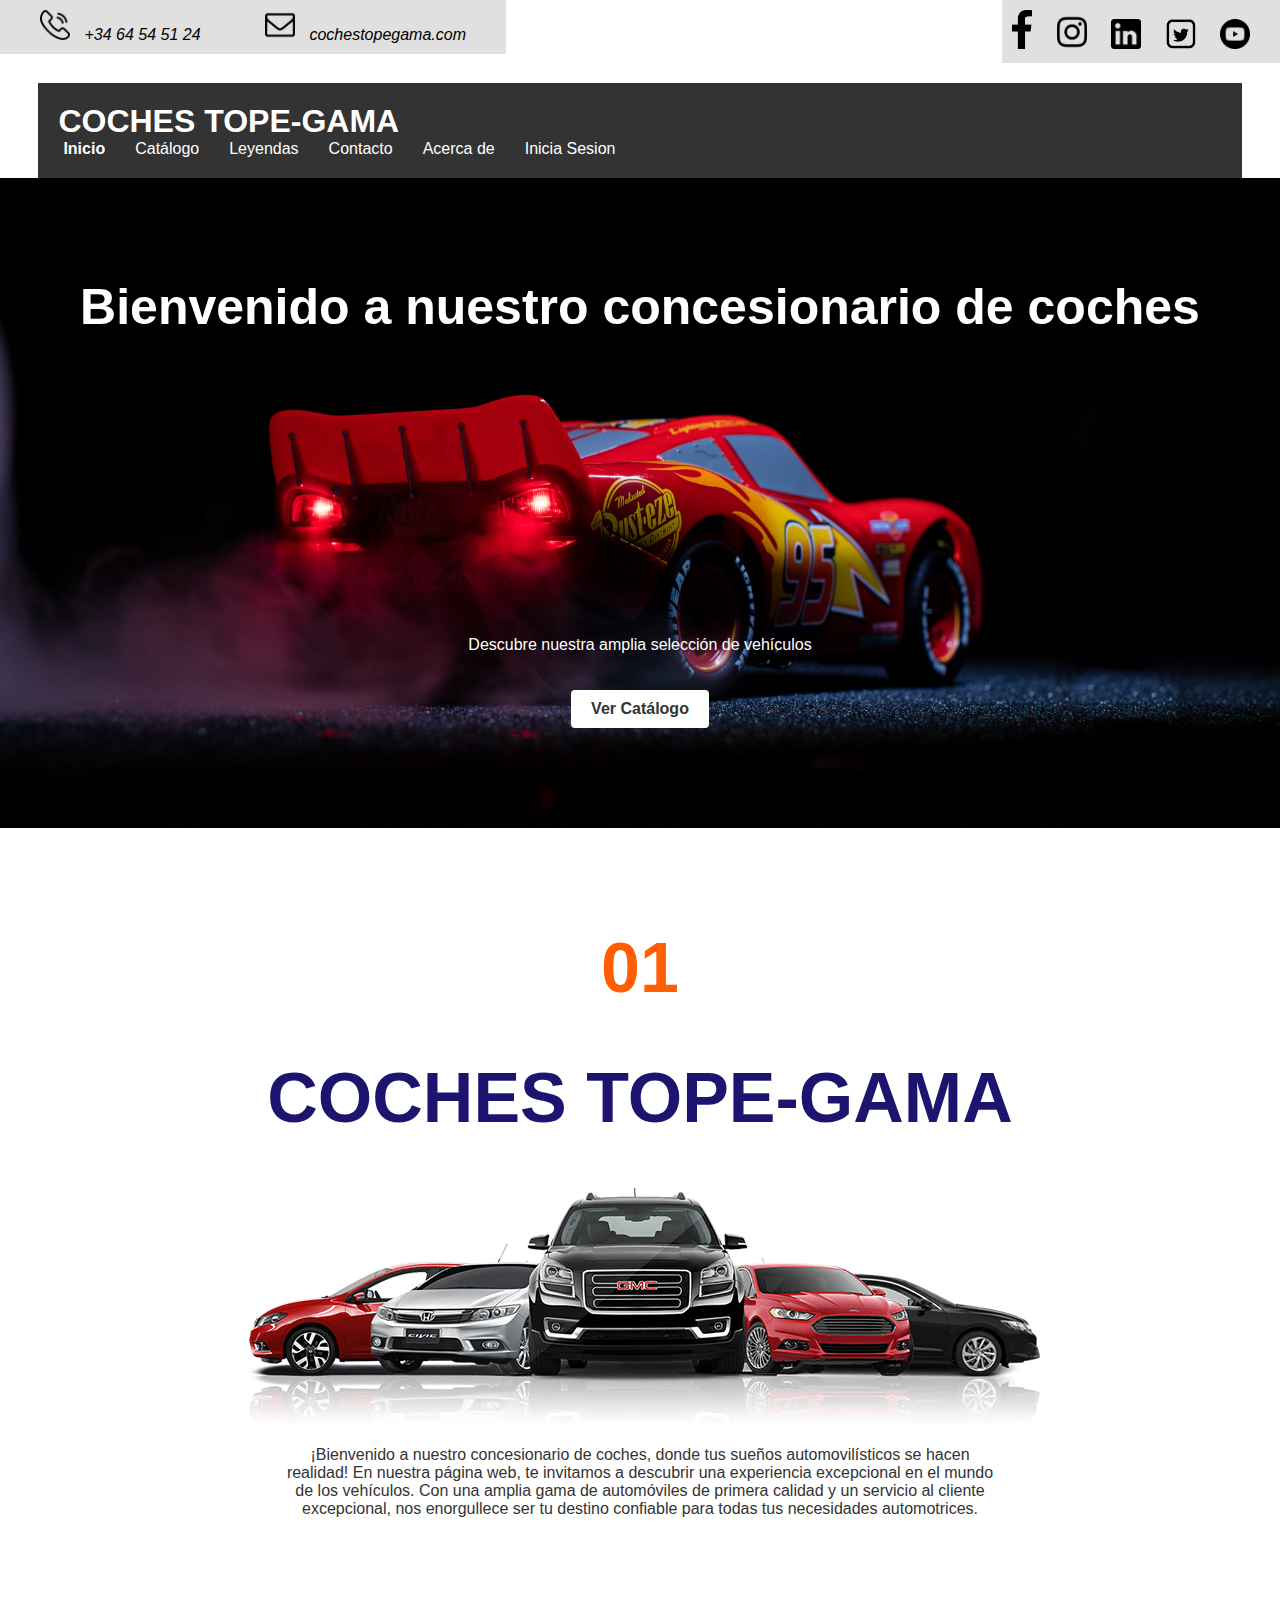
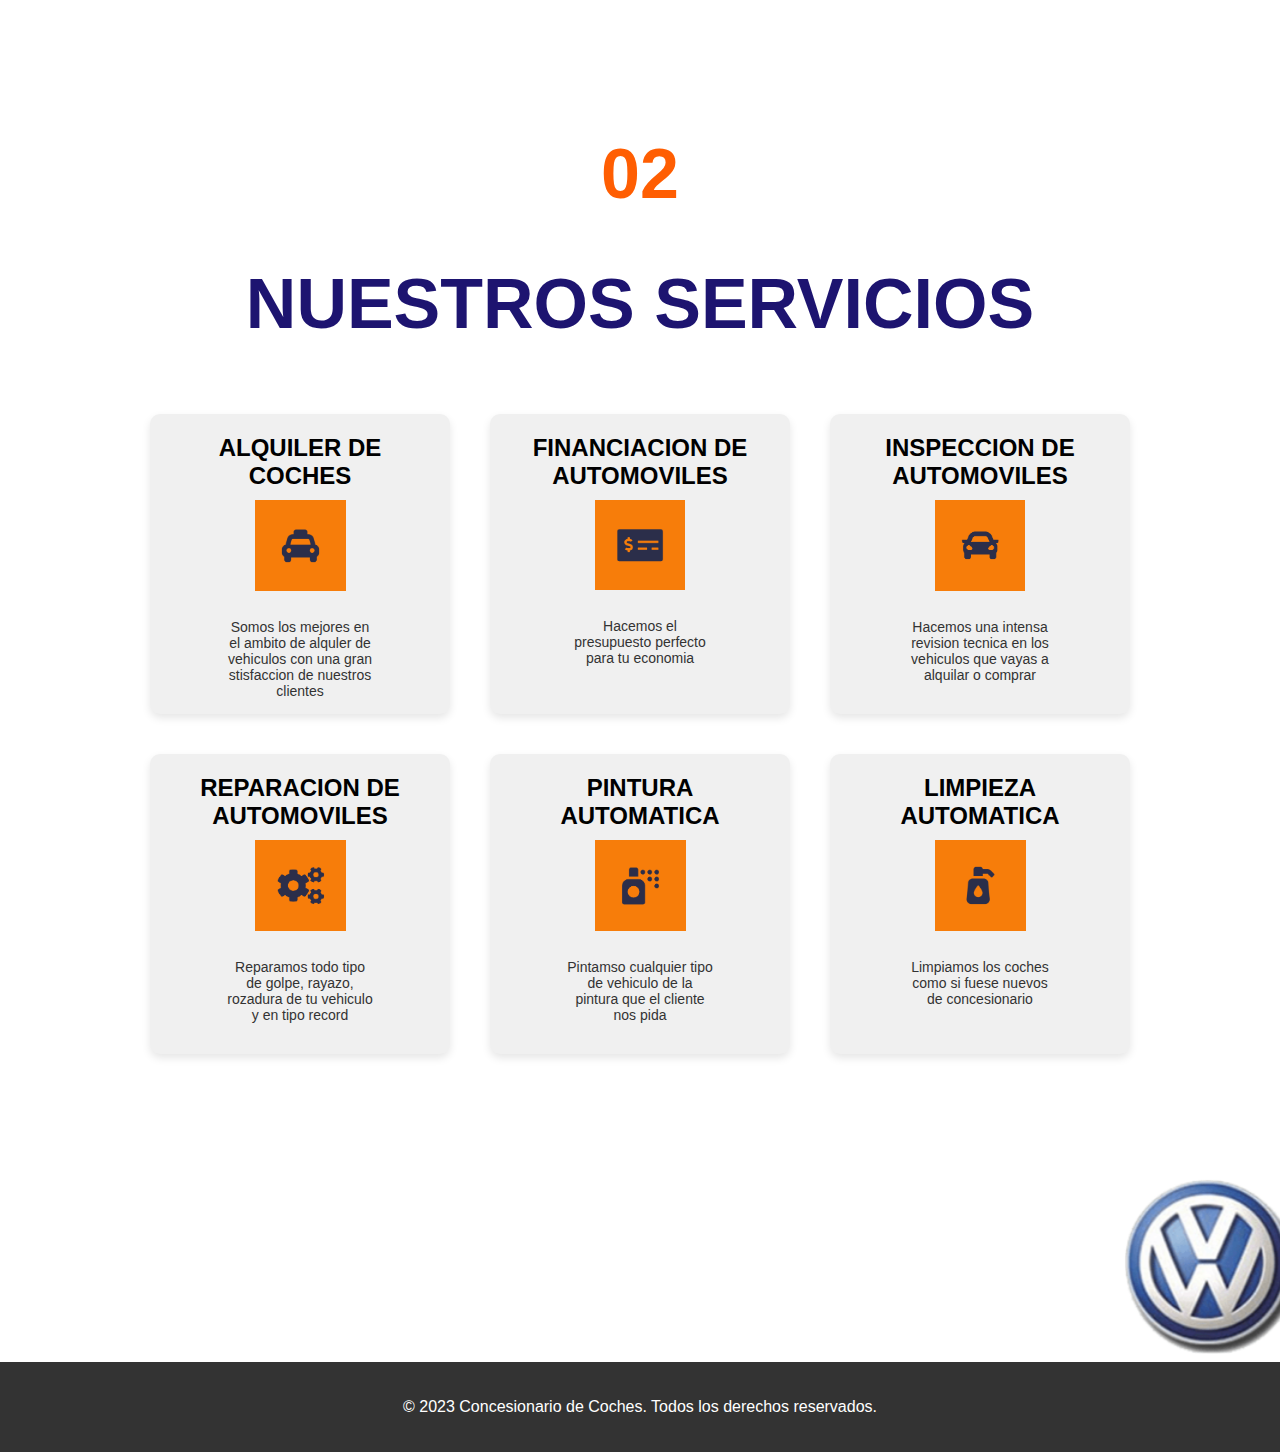
<file: index.html>
<!DOCTYPE html>
<html lang="es">

<head>
  <meta charset="UTF-8">
  <meta name="viewport" content="width=device-width, initial-scale=1.0">
  <title>Coches TOPE-GAMA</title>
  <link rel="icon" type="image/x-icon" href="fotos/icono.jpg">
  <link rel="stylesheet" href="estilos.css">
  <script src="script.js" defer></script>
</head>

<body>
    <div class="logos">
        <div class="logosContacto">
            <img src="fotos/fotosCabecera/telefono.png" width="30">
                <i>+34 64 54 51 24</i>
            <img src="fotos/fotosCabecera/email.png" width="30">
                <i>cochestopegama.com</i>
        </div>
        <div class="logosRedes">
            <a href="https://es-es.facebook.com/"><img src="fotos/fotosCabecera/facebook.png" width="20"></a> <!--https://es-es.facebook.com/-->
            <a href="https://www.instagram.com/"><img src="fotos/fotosCabecera/instagram.png" width="30"></a> <!--https://www.instagram.com/-->
            <a href="https://es.linkedin.com/"><img src="fotos/fotosCabecera/linkedin.png" width="30"></a>    <!--https://es.linkedin.com/-->
            <a href="https://twitter.com/"><img src="fotos/fotosCabecera/twitter.png" width="30"></a> <!--https://twitter.com/-->
            <a href="https://www.youtube.com/"><img src="fotos/fotosCabecera/youtube.png" width="30"></a> <!--https://www.youtube.com/-->
        </div>
    </div>

  <header>
    <h1>COCHES TOPE-GAMA</h1>
    <nav>
      <ul>
        <li><a href="index.html" class="negrita">Inicio</a></li>
        <li><a href="catalogo.html">Catálogo</a></li>
        <li><a href="leyendas.html">Leyendas</a></li>
        <li><a href="contacto.html">Contacto</a></li>
        <li><a href="acercaDe.html">Acerca de</a></li>
        <li><a href="iniciaSesion.html">Inicia Sesion</a></li>
      </ul>
    </nav>
  </header>

  <main>
    <section id="fotoPrincipal">
      <h2>Bienvenido a nuestro concesionario de coches</h2>
      <p>Descubre nuestra amplia selección de vehículos</p>
      <a href="catalogo.html" class="botonCatalogo">Ver Catálogo</a>
    </section>

    <section id="bienvenida">
      <h1 style="font-family: 'Gill Sans', 'Gill Sans MT', Calibri, 'Trebuchet MS', sans-serif; color: rgb(255, 94, 2);">01</h1>
      <h1>COCHES TOPE-GAMA</h1>
      <img src="fotos/fotosPrincipal/bienvenida.png" alt="bienvenida">
      <p>¡Bienvenido a nuestro concesionario de coches, donde tus sueños automovilísticos se hacen 
        realidad! En nuestra página web, te invitamos a descubrir una experiencia excepcional en el 
        mundo de los vehículos. Con una amplia gama de automóviles de primera calidad y un servicio 
        al cliente excepcional, nos enorgullece ser tu destino confiable para todas tus necesidades 
        automotrices.</p>
    </section>
    
    <section id="bienvenida">
      <h1 style="font-family: 'Gill Sans', 'Gill Sans MT', Calibri, 'Trebuchet MS', sans-serif; color: rgb(255, 94, 2);">02</h1>
      <h1>NUESTROS SERVICIOS</h1>
    <section id="cubos">
      <div class="cubo">
        <div class="contenido-cubo">
          <h3>ALQUILER DE COCHES</h3>
          <img src="fotos/fotosPrincipal/cubos/cubo1.png" alt="cubo1">
          <p>Somos los mejores en el ambito de alquler de vehiculos con una gran stisfaccion de nuestros clientes</p>
        </div>
      </div>
      <div class="cubo">
        <div class="contenido-cubo">
          <h3>FINANCIACION DE AUTOMOVILES</h3>
          <img src="fotos/fotosPrincipal/cubos/cubo2.png" alt="cubo2">
          <p>Hacemos el presupuesto perfecto para tu economia</p>
        </div>
      </div>
      <div class="cubo">
        <div class="contenido-cubo">
          <h3>INSPECCION DE AUTOMOVILES</h3>
          <img src="fotos/fotosPrincipal/cubos/cubo3.png" alt="cubo3">
          <p>Hacemos una intensa revision tecnica en los vehiculos que vayas a alquilar o comprar</p>
        </div>
      </div>
      </section>
      <section id="cubos">
      <div class="cubo">
        <div class="contenido-cubo">
          <h3>REPARACION DE AUTOMOVILES</h3>
          <img src="fotos/fotosPrincipal/cubos/cubo4.png" alt="cubo4">
          <p>Reparamos todo tipo de golpe, rayazo, rozadura de tu vehiculo y en tipo record</p>
        </div>
      </div>
      <div class="cubo">
        <div class="contenido-cubo">
          <h3>PINTURA AUTOMATICA</h3>
          <img src="fotos/fotosPrincipal/cubos/cubo5.png" alt="cubo5">
          <p>Pintamso cualquier tipo de vehiculo de la pintura que el cliente nos pida</p>
        </div>
      </div>
      <div class="cubo">
        <div class="contenido-cubo">
          <h3>LIMPIEZA AUTOMATICA</h3>
          <img src="fotos/fotosPrincipal/cubos/cubo6.png" alt="cubo6">
          <p>Limpiamos los coches como si fuese nuevos de concesionario</p>
        </div>
      </div>
    </section>
    </section>
    

    <div class="marquesina">
            <marquee  behavior="scroll" direction="left" scrollamount="10">
              <img src="fotos/fotosMarquesina/1.png" alt="img1">
              <img src="fotos/fotosMarquesina/2.png" alt="img2">
              <img src="fotos/fotosMarquesina/3.png" alt="img3">
              <img src="fotos/fotosMarquesina/4.png" alt="img4">
              <img src="fotos/fotosMarquesina/5.png" alt="img5">
              <img src="fotos/fotosMarquesina/6.png" alt="img6">
              <img src="fotos/fotosMarquesina/7.png" alt="img7">
              <img src="fotos/fotosMarquesina/8.png" alt="img8">
              <img src="fotos/fotosMarquesina/9.png" alt="img9">
              <img src="fotos/fotosMarquesina/10.png" alt="img10">
              <img src="fotos/fotosMarquesina/11.png" alt="img11">
              <img src="fotos/fotosMarquesina/12.png" alt="img12">
              <img src="fotos/fotosMarquesina/13.png" alt="img13">
              <img src="fotos/fotosMarquesina/14.png" alt="img14">
              <img src="fotos/fotosMarquesina/15.png" alt="img15">
              <img src="fotos/fotosMarquesina/16.png" alt="img16">
              <img src="fotos/fotosMarquesina/17.png" alt="img17">
              <img src="fotos/fotosMarquesina/18.png" alt="img18">
              <img src="fotos/fotosMarquesina/19.png" alt="img19">
              <img src="fotos/fotosMarquesina/20.png" alt="img20">
              <img src="fotos/fotosMarquesina/21.png" alt="img21">
            </marquee>
    </div>
  </main>

  <footer>
    <p>&copy; 2023 Concesionario de Coches. Todos los derechos reservados.</p>
  </footer>
</body>

</html>
</file>
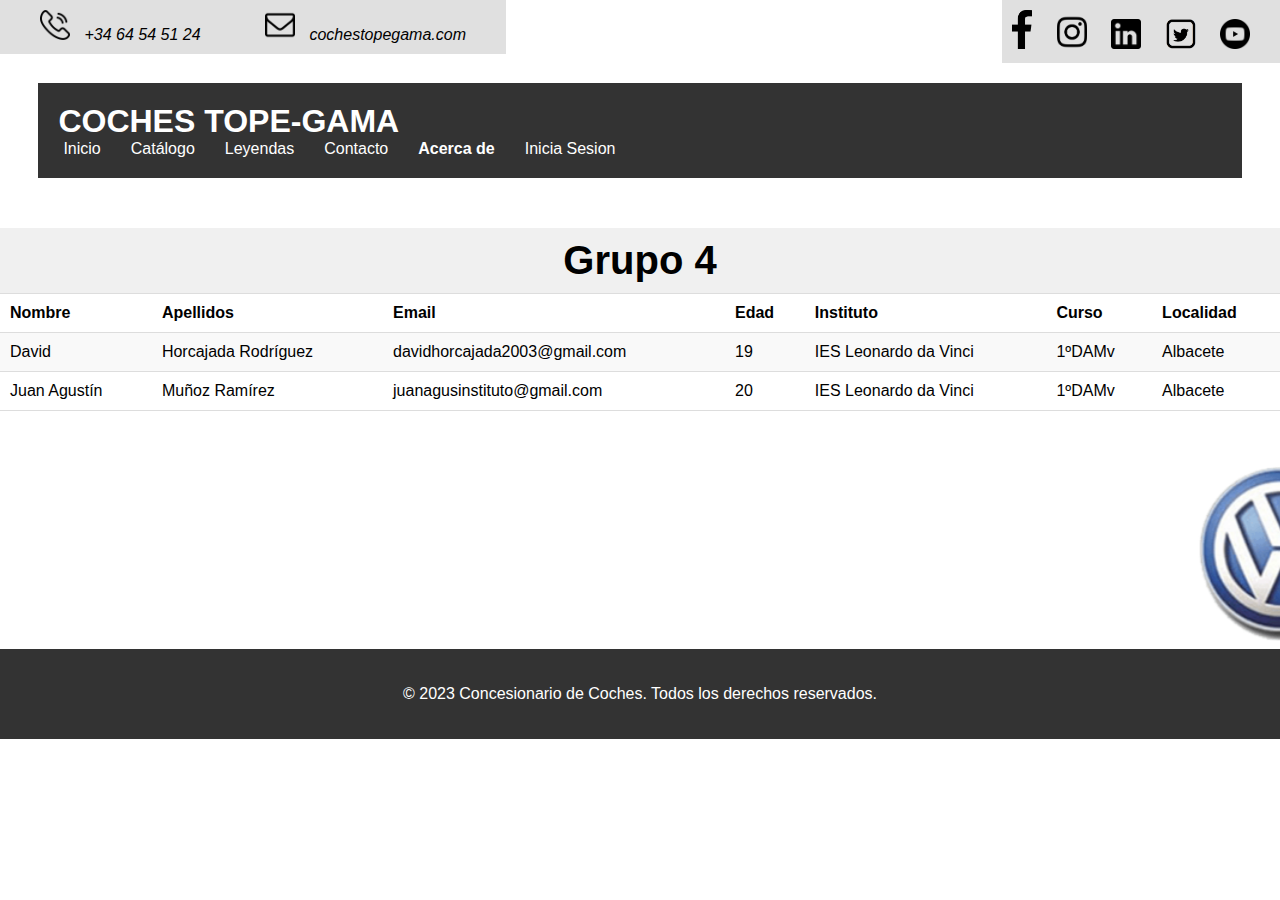
<file: acercaDe.html>
<!DOCTYPE html>
<html lang="es">

<head>
  <meta charset="UTF-8">
  <meta name="viewport" content="width=device-width, initial-scale=1.0">
  <title>Acerca de TOPE-GAMA</title>
  <link rel="icon" type="image/x-icon" href="fotos/icono.jpg">
  <link rel="stylesheet" href="estilos.css">
  <script src="script.js" defer></script>
</head>

<body>
    <div class="logos">
        <div class="logosContacto">
            <img src="fotos/fotosCabecera/telefono.png" width="30">
                <i>+34 64 54 51 24</i>
            <img src="fotos/fotosCabecera/email.png" width="30">
                <i>cochestopegama.com</i>
        </div>
        <div class="logosRedes">
            <a href="https://es-es.facebook.com/"><img src="fotos/fotosCabecera/facebook.png" width="20"></a> <!--https://es-es.facebook.com/-->
            <a href="https://www.instagram.com/"><img src="fotos/fotosCabecera/instagram.png" width="30"></a> <!--https://www.instagram.com/-->
            <a href="https://es.linkedin.com/"><img src="fotos/fotosCabecera/linkedin.png" width="30"></a>    <!--https://es.linkedin.com/-->
            <a href="https://twitter.com/"><img src="fotos/fotosCabecera/twitter.png" width="30"></a> <!--https://twitter.com/-->
            <a href="https://www.youtube.com/"><img src="fotos/fotosCabecera/youtube.png" width="30"></a> <!--https://www.youtube.com/-->
        </div>
    </div>

  <header>
    <h1>COCHES TOPE-GAMA</h1>
    <nav>
      <ul>
        <li><a href="index.html">Inicio</a></li>
        <li><a href="catalogo.html">Catálogo</a></li>
        <li><a href="leyendas.html">Leyendas</a></li>
        <li><a href="contacto.html">Contacto</a></li>
        <li><a href="acercaDe.html"  class="negrita">Acerca de</a></li>
        <li><a href="iniciaSesion.html">Inicia Sesion</a></li>
      </ul>
    </nav>
  </header>

<main>
<table>
  <thead>
    <tr>
      <th colspan="7">Grupo 4</th>
    </tr>
  </thead>
  <tbody>
    <tr class="negrita">
      <td>Nombre</td>
      <td>Apellidos</td>
      <td>Email</td>
      <td>Edad</td>
      <td>Instituto</td>
      <td>Curso</td>
      <td>Localidad</td>
    </tr>
    <tr>
      <td>David</td>
      <td>Horcajada Rodríguez</td>
      <td>davidhorcajada2003@gmail.com</td>
      <td>19</td>
      <td>IES Leonardo da Vinci</td>
      <td>1ºDAMv</td>
      <td>Albacete</td>
    </tr>
    <tr>
      <td>Juan Agustín</td>
      <td>Muñoz Ramírez</td>
      <td>juanagusinstituto@gmail.com</td>
      <td>20</td>
      <td>IES Leonardo da Vinci</td>
      <td>1ºDAMv</td>
      <td>Albacete</td>
    </tr>
  </tbody>
</table>




  <div class="marquesina">
    <marquee  behavior="scroll" direction="left" scrollamount="10">
      <img src="fotos/fotosMarquesina/1.png" alt="img1">
      <img src="fotos/fotosMarquesina/2.png" alt="img2">
      <img src="fotos/fotosMarquesina/3.png" alt="img3">
      <img src="fotos/fotosMarquesina/4.png" alt="img4">
      <img src="fotos/fotosMarquesina/5.png" alt="img5">
      <img src="fotos/fotosMarquesina/6.png" alt="img6">
      <img src="fotos/fotosMarquesina/7.png" alt="img7">
      <img src="fotos/fotosMarquesina/8.png" alt="img8">
      <img src="fotos/fotosMarquesina/9.png" alt="img9">
      <img src="fotos/fotosMarquesina/10.png" alt="img10">
      <img src="fotos/fotosMarquesina/11.png" alt="img11">
      <img src="fotos/fotosMarquesina/12.png" alt="img12">
      <img src="fotos/fotosMarquesina/13.png" alt="img13">
      <img src="fotos/fotosMarquesina/14.png" alt="img14">
      <img src="fotos/fotosMarquesina/15.png" alt="img15">
      <img src="fotos/fotosMarquesina/16.png" alt="img16">
      <img src="fotos/fotosMarquesina/17.png" alt="img17">
      <img src="fotos/fotosMarquesina/18.png" alt="img18">
      <img src="fotos/fotosMarquesina/19.png" alt="img19">
      <img src="fotos/fotosMarquesina/20.png" alt="img20">
      <img src="fotos/fotosMarquesina/21.png" alt="img21">
  </marquee>
</div>
</main>

<footer>
<p>&copy; 2023 Concesionario de Coches. Todos los derechos reservados.</p>
</footer>
</body>

</html>
</file>
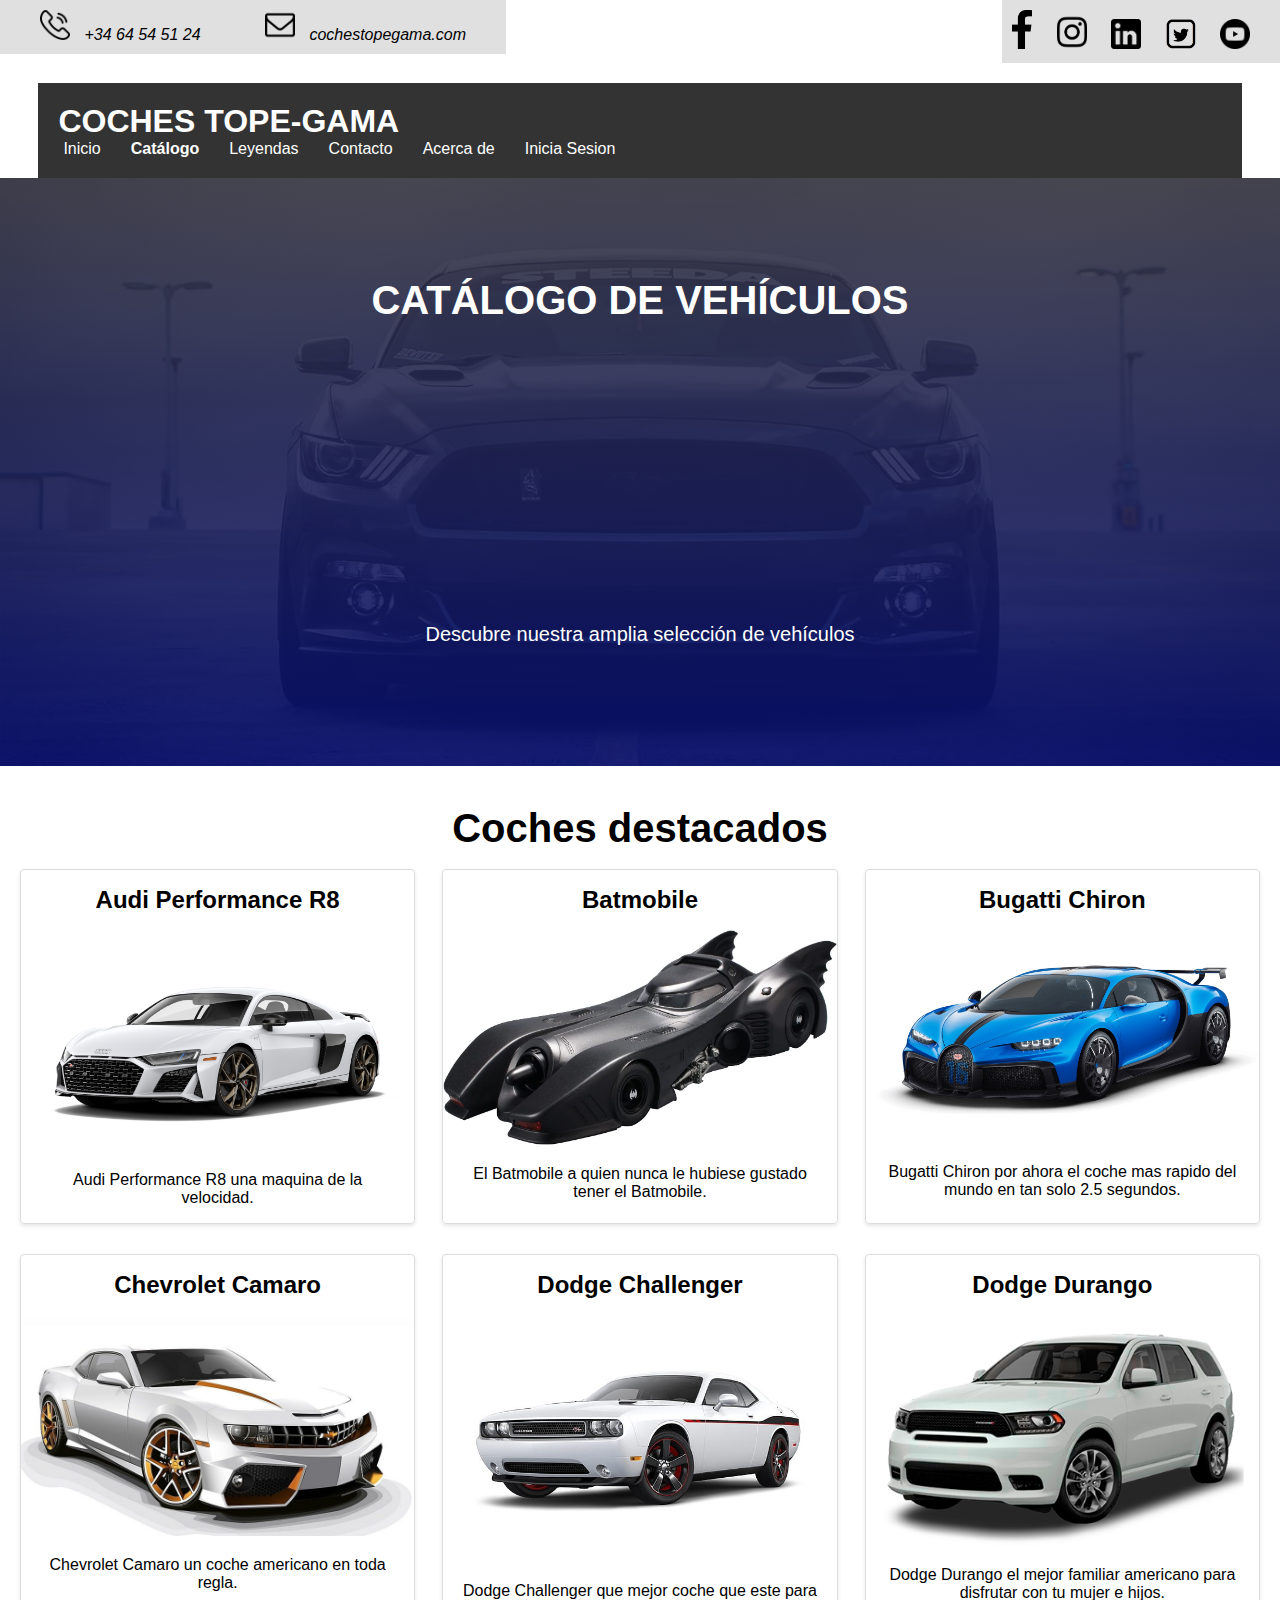
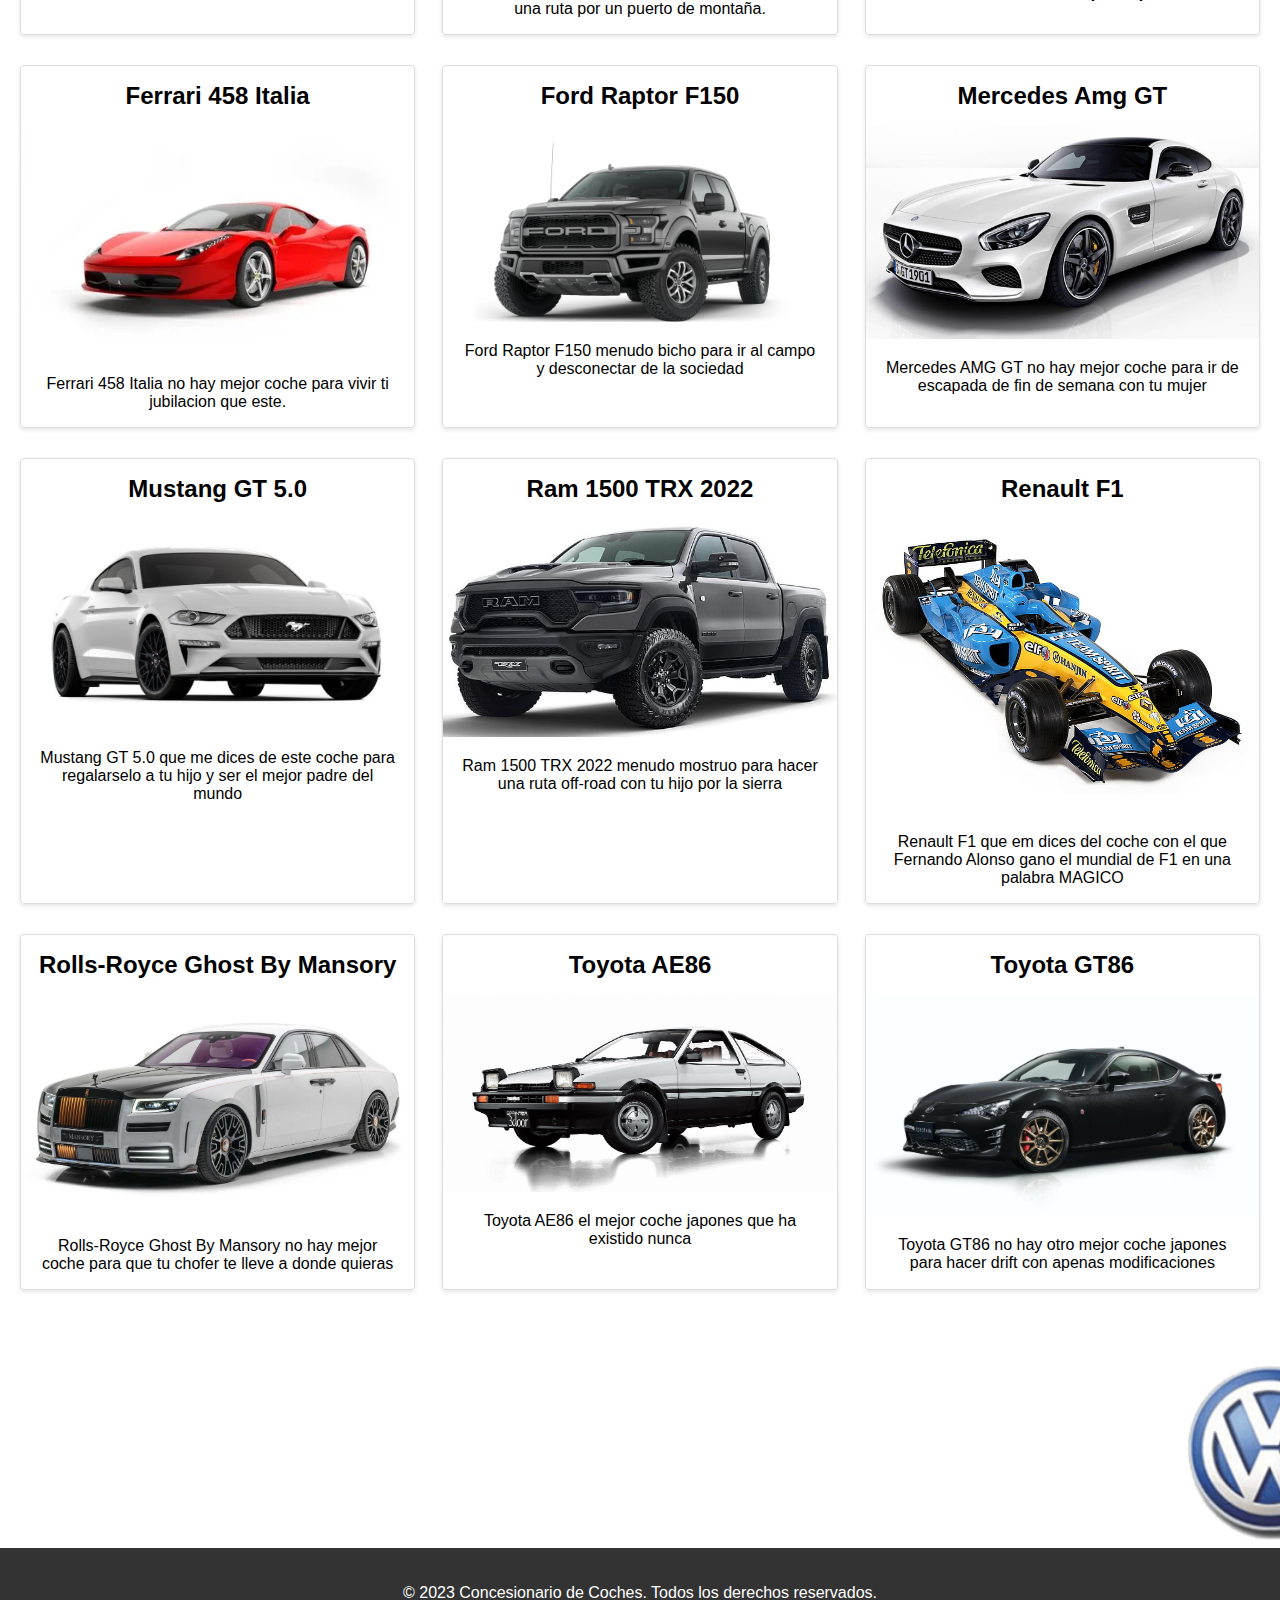
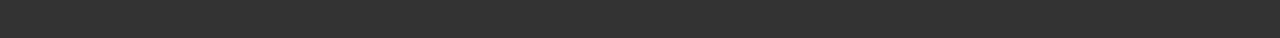
<file: catalogo.html>
<!DOCTYPE html>
<html lang="es">

    <head>
        <meta charset="UTF-8">
        <meta name="viewport" content="width=device-width, initial-scale=1.0">
        <title>Catálogo TOPE-GAMA</title>
        <link rel="icon" type="image/x-icon" href="fotos/icono.jpg">
        <link rel="stylesheet" href="estilos.css">
        <script src="script.js" defer></script>
    </head>

<body>
    <div class="logos">
        <div class="logosContacto">
            <img src="fotos/fotosCabecera/telefono.png" width="30">
                <i>+34 64 54 51 24</i>
            <img src="fotos/fotosCabecera/email.png" width="30">
                <i>cochestopegama.com</i>
        </div>
        <div class="logosRedes">
            <a href="https://es-es.facebook.com/"><img src="fotos/fotosCabecera/facebook.png" width="20"></a> <!--https://es-es.facebook.com/-->
            <a href="https://www.instagram.com/"><img src="fotos/fotosCabecera/instagram.png" width="30"></a> <!--https://www.instagram.com/-->
            <a href="https://es.linkedin.com/"><img src="fotos/fotosCabecera/linkedin.png" width="30"></a>    <!--https://es.linkedin.com/-->
            <a href="https://twitter.com/"><img src="fotos/fotosCabecera/twitter.png" width="30"></a> <!--https://twitter.com/-->
            <a href="https://www.youtube.com/"><img src="fotos/fotosCabecera/youtube.png" width="30"></a> <!--https://www.youtube.com/-->
        </div>
    </div>

    <header>
        <h1>COCHES TOPE-GAMA</h1>
        <nav>
            <ul>
                <li><a href="index.html">Inicio</a></li>
                <li><a href="catalogo.html"  class="negrita">Catálogo</a></li>
                <li><a href="leyendas.html">Leyendas</a></li>
                <li><a href="contacto.html">Contacto</a></li>
                <li><a href="acercaDe.html">Acerca de</a></li>
                <li><a href="iniciaSesion.html">Inicia Sesion</a></li>
            </ul>
        </nav>
    </header>

    <main>
        <section id="fotoPrincipalCatalogo">
            <h2>CATÁLOGO DE VEHÍCULOS</h2>
            <p>Descubre nuestra amplia selección de vehículos</p>
        </section>

        <section id="coches">
            <h2 style="font-size: 40px;">Coches destacados</h2>
            <br>
            <div class="contenido-coches">
            <article class="post">
                <h2>Audi Performance R8</h2>
                <img src="fotos/coches/AudiPerformanceR8.jpg" width="400">
                <p>Audi Performance R8 una maquina de la velocidad.</p>
            </article>
            <article class="post">
                <h2>Batmobile</h2>
                <img src="fotos/coches/Batmobile.jpg" width="400">
                <p>El Batmobile a quien nunca le hubiese gustado tener el Batmobile.</p>
            </article>
            <article class="post">
                <h2>Bugatti Chiron</h2>
                <img src="fotos/coches/BugattiChiron.jpg" width="400">
                <p>Bugatti Chiron por ahora el coche mas rapido del mundo en tan solo 2.5 segundos.</p>
            </article>
            <article class="post">
                <h2>Chevrolet Camaro</h2>
                <img src="fotos/coches/ChebroletCamaro.jpg" width="400">
                <p>Chevrolet Camaro un coche americano en toda regla.</p>
            </article>
            <article class="post">
                <h2>Dodge Challenger</h2>
                <img src="fotos/coches/DodgeChallenger.jpg" width="400">
                <p>Dodge Challenger que mejor coche que este para una ruta por un puerto de montaña.</p>
            </article>
            <article class="post">
                <h2>Dodge Durango</h2>
                <img src="fotos/coches/DodgeDurango.png" width="400">
                <p>Dodge Durango el mejor familiar americano para disfrutar con tu mujer e hijos.</p>
            </article>
            <article class="post">
                <h2>Ferrari 458 Italia</h2>
                <img src="fotos/coches/Ferrari458Italia.jpg" width="400">
                <p>Ferrari 458 Italia no hay mejor coche para vivir ti jubilacion que este.</p>
            </article>
            <article class="post">
                <h2>Ford Raptor F150</h2>
                <img src="fotos/coches/FordRaptorF150.png" width="400">
                <p>Ford Raptor F150 menudo bicho para ir al campo y desconectar de la sociedad</p>
            </article>
            <article class="post">
                <h2>Mercedes Amg GT</h2>
                <img src="fotos/coches/MercedesAmgGT.jpg" width="400">
                <p>Mercedes AMG GT no hay mejor coche para ir de escapada de fin de semana con tu mujer</p>
            </article>
            <article class="post">
                <h2>Mustang GT 5.0</h2>
                <img src="fotos/coches/Mustang1blanco.jpg" width="400">
                <p>Mustang GT 5.0 que me dices de este coche para regalarselo a tu hijo y ser el mejor padre del mundo</p>
            </article>
            <article class="post">
                <h2>Ram 1500 TRX 2022</h2>
                <img src="fotos/coches/Ram1500TRX2022.jpg" width="400">
                <p>Ram 1500 TRX 2022 menudo mostruo para hacer una ruta off-road con tu hijo por la sierra</p>
            </article>
            <article class="post">
                <h2>Renault F1</h2>
                <img src="fotos/coches/RenaultF1.jpg" width="400">
                <p>Renault F1 que em dices del coche con el que Fernando Alonso gano el mundial de F1 en una palabra MAGICO</p>
            </article>
            <article class="post">
                <h2>Rolls-Royce Ghost By Mansory</h2>
                <img src="fotos/coches/Rolls-RoyceGhostByMansory.jpg" width="400">
                <p>Rolls-Royce Ghost By Mansory no hay mejor coche para que tu chofer te lleve a donde quieras</p>
            </article>
            <article class="post">
                <h2>Toyota AE86</h2>
                <img src="fotos/coches/ToyotaAE86.jpg" width="400">
                <p>Toyota AE86 el mejor coche japones que ha existido nunca</p>
            </article>
            <article class="post">
                <h2>Toyota GT86</h2>
                <img src="fotos/coches/ToyotaGT86.jpg" width="400">
                <p>Toyota GT86 no hay otro mejor coche japones para hacer drift con apenas modificaciones</p>
            </article>
            </div>
        </section>


        <div class="marquesina">
            <marquee  behavior="scroll" direction="left" scrollamount="10">
                <img src="fotos/fotosMarquesina/1.png" alt="img1">
                <img src="fotos/fotosMarquesina/2.png" alt="img2">
                <img src="fotos/fotosMarquesina/3.png" alt="img3">
                <img src="fotos/fotosMarquesina/4.png" alt="img4">
                <img src="fotos/fotosMarquesina/5.png" alt="img5">
                <img src="fotos/fotosMarquesina/6.png" alt="img6">
                <img src="fotos/fotosMarquesina/7.png" alt="img7">
                <img src="fotos/fotosMarquesina/8.png" alt="img8">
                <img src="fotos/fotosMarquesina/9.png" alt="img9">
                <img src="fotos/fotosMarquesina/10.png" alt="img10">
                <img src="fotos/fotosMarquesina/11.png" alt="img11">
                <img src="fotos/fotosMarquesina/12.png" alt="img12">
                <img src="fotos/fotosMarquesina/13.png" alt="img13">
                <img src="fotos/fotosMarquesina/14.png" alt="img14">
                <img src="fotos/fotosMarquesina/15.png" alt="img15">
                <img src="fotos/fotosMarquesina/16.png" alt="img16">
                <img src="fotos/fotosMarquesina/17.png" alt="img17">
                <img src="fotos/fotosMarquesina/18.png" alt="img18">
                <img src="fotos/fotosMarquesina/19.png" alt="img19">
                <img src="fotos/fotosMarquesina/20.png" alt="img20">
                <img src="fotos/fotosMarquesina/21.png" alt="img21">
            </marquee>
        </div>

    <footer>
        <p>&copy; 2023 Concesionario de Coches. Todos los derechos reservados.</p>
    </footer>

    </main>
</body>
</html>
</file>
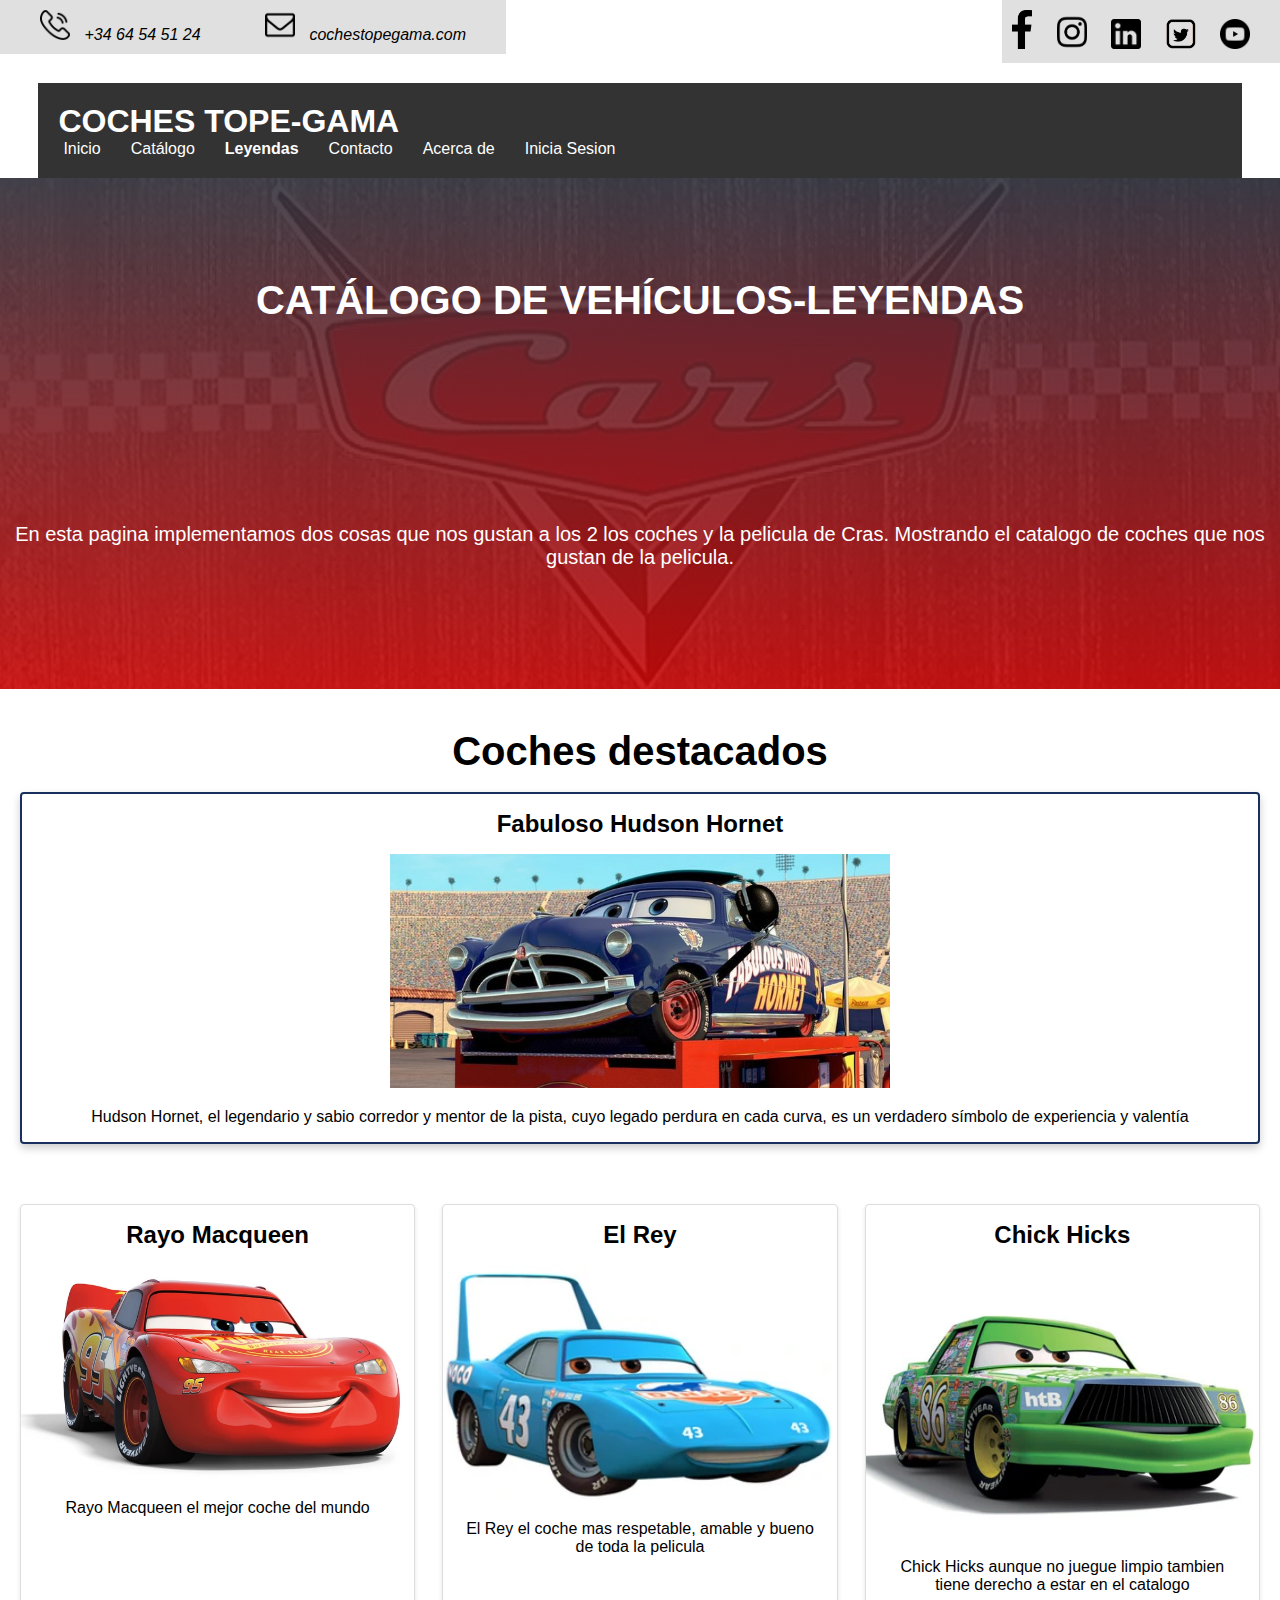
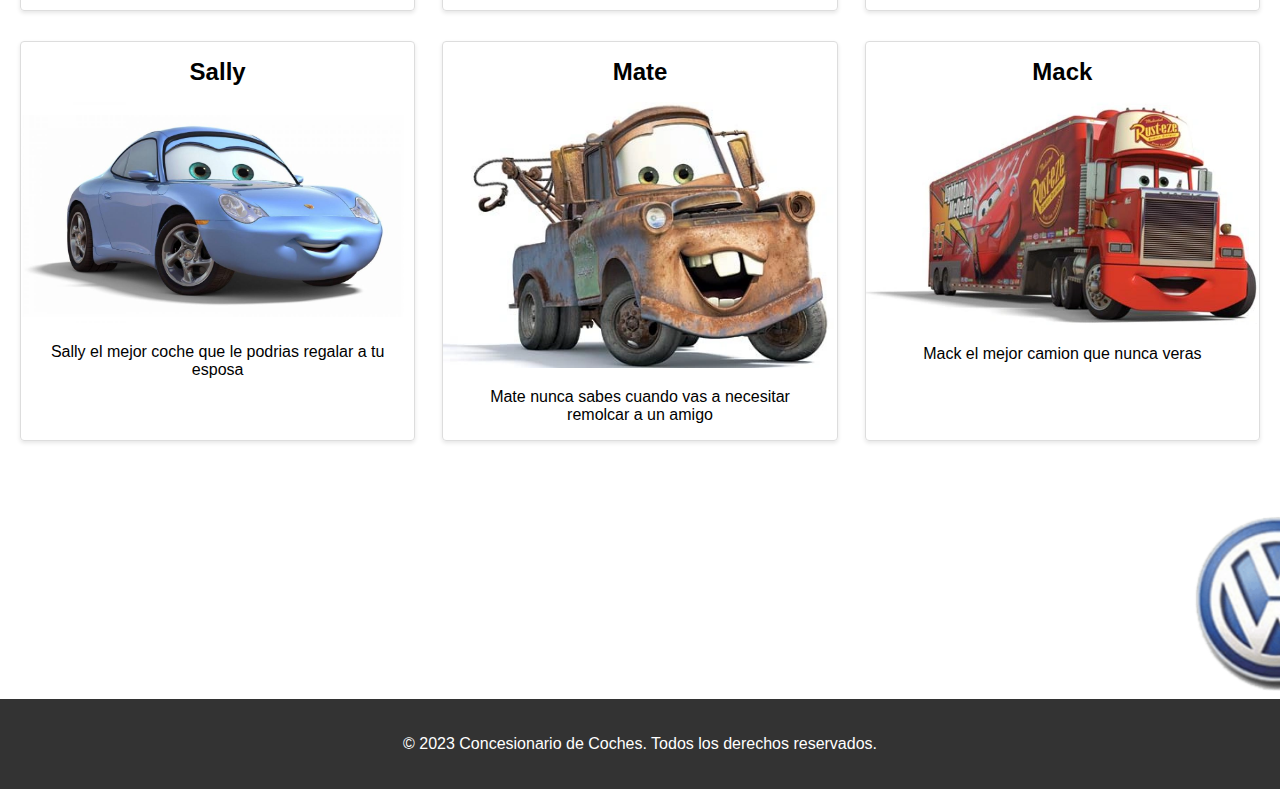
<file: leyendas.html>
<!DOCTYPE html>
<html lang="es">

<head>
  <meta charset="UTF-8">
  <meta name="viewport" content="width=device-width, initial-scale=1.0">
  <title>Leyendas TOPE-GAMA</title>
  <link rel="icon" type="image/x-icon" href="fotos/icono.jpg">
  <link rel="stylesheet" href="estilos.css">
  <script src="script.js" defer></script>
</head>

<body>
    <div class="logos">
        <div class="logosContacto">
            <img src="fotos/fotosCabecera/telefono.png" width="30">
                <i>+34 64 54 51 24</i>
            <img src="fotos/fotosCabecera/email.png" width="30">
                <i>cochestopegama.com</i>
        </div>
        <div class="logosRedes">
            <a href="https://es-es.facebook.com/"><img src="fotos/fotosCabecera/facebook.png" width="20"></a> <!--https://es-es.facebook.com/-->
            <a href="https://www.instagram.com/"><img src="fotos/fotosCabecera/instagram.png" width="30"></a> <!--https://www.instagram.com/-->
            <a href="https://es.linkedin.com/"><img src="fotos/fotosCabecera/linkedin.png" width="30"></a>    <!--https://es.linkedin.com/-->
            <a href="https://twitter.com/"><img src="fotos/fotosCabecera/twitter.png" width="30"></a> <!--https://twitter.com/-->
            <a href="https://www.youtube.com/"><img src="fotos/fotosCabecera/youtube.png" width="30"></a> <!--https://www.youtube.com/-->
        </div>
    </div>

  <header>
    <h1>COCHES TOPE-GAMA</h1>
    <nav>
      <ul>
        <li><a href="index.html">Inicio</a></li>
        <li><a href="catalogo.html">Catálogo</a></li>
        <li><a href="leyendas.html"  class="negrita">Leyendas</a></li>
        <li><a href="contacto.html">Contacto</a></li>
        <li><a href="acercaDe.html">Acerca de</a></li>
        <li><a href="iniciaSesion.html">Inicia Sesion</a></li>
      </ul>
    </nav>
  </header>

  <main>
    <section id="fotoPrincipalLeyendas">
      <h2 style="margin-bottom: 200px;">CATÁLOGO DE VEHÍCULOS-LEYENDAS</h2>
      <p>En esta pagina implementamos dos cosas que nos gustan a los 2 los coches y la pelicula de Cras. Mostrando 
        el catalogo de coches que nos gustan de la pelicula.
      </p>
  </section>

  <section id="coches">
      <h2 style="font-size: 40px;">Coches destacados</h2>
      <br>
      <div class="contenido-coches">
        <article class="post destacado">
          <h2>Fabuloso Hudson Hornet</h2>
          <img src="fotos/coches/HudsonHornet.jpg" width="500">
          <p>Hudson Hornet, el legendario y sabio corredor y mentor 
            de la pista, cuyo legado perdura en cada curva, es un 
            verdadero símbolo de experiencia y valentía</p>
        </article>
      <article class="post">
          <h2>Rayo Macqueen</h2>
          <img src="fotos/coches/Rayo Macqueen.jpg" width="400">
          <p>Rayo Macqueen el mejor coche del mundo</p>
      </article>
      <article class="post">
          <h2>El Rey</h2>
          <img src="fotos/coches/rey.jpg" width="400">
          <p>El Rey el coche mas respetable, amable y bueno de toda la pelicula</p>
      </article>
      <article class="post">
          <h2>Chick Hicks</h2>
          <img src="fotos/coches/chick hicks.jpg" width="400">
          <p>Chick Hicks aunque no juegue limpio tambien tiene derecho a estar en el catalogo</p>
      </article>
      <article class="post">
          <h2>Sally</h2>
          <img src="fotos/coches/sally.jpg" width="400">
          <p>Sally el mejor coche que le podrias regalar a tu esposa</p>
      </article>
      <article class="post">
          <h2>Mate</h2>
          <img src="fotos/coches/Mate.jpg" width="400">
          <p>Mate nunca sabes cuando vas a necesitar remolcar a un amigo</p>
      </article>
      <article class="post">
          <h2>Mack</h2>
          <img src="fotos/coches/Mack.jpg" width="400">
          <p>Mack el mejor camion que nunca veras</p>
      </article>
      </div>
  </section>
    

    <div class="marquesina">
            <marquee  behavior="scroll" direction="left" scrollamount="10">
                <img src="fotos/fotosMarquesina/1.png" alt="img1">
                <img src="fotos/fotosMarquesina/2.png" alt="img2">
                <img src="fotos/fotosMarquesina/3.png" alt="img3">
                <img src="fotos/fotosMarquesina/4.png" alt="img4">
                <img src="fotos/fotosMarquesina/5.png" alt="img5">
                <img src="fotos/fotosMarquesina/6.png" alt="img6">
                <img src="fotos/fotosMarquesina/7.png" alt="img7">
                <img src="fotos/fotosMarquesina/8.png" alt="img8">
                <img src="fotos/fotosMarquesina/9.png" alt="img9">
                <img src="fotos/fotosMarquesina/10.png" alt="img10">
                <img src="fotos/fotosMarquesina/11.png" alt="img11">
                <img src="fotos/fotosMarquesina/12.png" alt="img12">
                <img src="fotos/fotosMarquesina/13.png" alt="img13">
                <img src="fotos/fotosMarquesina/14.png" alt="img14">
                <img src="fotos/fotosMarquesina/15.png" alt="img15">
                <img src="fotos/fotosMarquesina/16.png" alt="img16">
                <img src="fotos/fotosMarquesina/17.png" alt="img17">
                <img src="fotos/fotosMarquesina/18.png" alt="img18">
                <img src="fotos/fotosMarquesina/19.png" alt="img19">
                <img src="fotos/fotosMarquesina/20.png" alt="img20">
                <img src="fotos/fotosMarquesina/21.png" alt="img21">
            </marquee>
    </div>
  </main>

  <footer>
    <p>&copy; 2023 Concesionario de Coches. Todos los derechos reservados.</p>
  </footer>
</body>
</file>
<file: estilos.css>
/* Estilos generales */
body {
    font-family: Arial, sans-serif;
    margin: 0;
    padding: 0;
  }
  
  h1, h2, h3 {
    margin: 0;
  }
  
  ul {
    list-style: none;
    padding: 0;
    margin: 0;
  }
  
  a {
    text-decoration: none;
  }
  
  /* Estilos de encabezado */
  .logos {
    background-color: white;
    width: 100%;
    overflow: hidden;
    margin-bottom: 10px;
}
.logosContacto {
    float: left;
    background-color: #e0e0e0;
    padding: 10px;
    margin-bottom: 10px;
}

.logosContacto i {
    margin-right: 30px;
}

.logosContacto img {
    margin-left: 30px;
    margin-right: 10px;
}

.logosRedes {
    float: right;
    background-color: #e0e0e0;
    padding: 10px;
    margin-bottom: 10px;
}

.logosRedes img {
    margin-right: 20px;
}

  header {
    margin-left: 3%;        /*Borde de los laterales*/
    margin-right: 3%;
    background-color: #333;
    color: #fff;
    padding: 20px;
  }
  
  nav ul {
    display: flex;
  }
  
  nav ul li {
    margin-right: 20px;
  }
  
  nav ul li:last-child {
    margin-right: 0;
  }
  
  nav ul li a {
    color: #fff;
    padding: 5px;
  }
  
  .negrita {
    font-weight: bold;
  }
  
  /* Estilos del fotoPrincipal */
  #fotoPrincipal {
    background-image: url(fotos/fotosPrincipal/fotoPrincipal.jpg);
    background-size: cover;
    background-position: center;
    text-align: center;
    padding: 100px 0;
    color: #fff;
  }
  
  #fotoPrincipal h2 {
    font-size: 50px;
    margin-bottom: 300px;
  }

  .botonCatalogo {
    display: inline-block;
    background-color: #fff;
    color: #333;
    padding: 10px 20px;
    border-radius: 4px;
    font-weight: bold;
    margin-top: 20px;
  }

  #bienvenida {
    align-items: center;
    text-align: center;
    padding: 100px 0;
    color: #1d1470;
  }
  
#numero {
  font-family: fantasy;
}

  #bienvenida h1 {
    font-family: 'Franklin Gothic Medium', 'Arial Narrow', Arial, sans-serif;
    font-size: 70px;
    margin-bottom: 50px;
  }


  #bienvenida p{
    padding-left: 22%;
    padding-right: 22%;
    color: #333;
  }

/*cubos*/
#cubos {
  display: flex;
  justify-content: center;
}

.cubo {
  width: 300px;
  height: 300px;
  background-color: #f0f0f0;
  margin: 20px;
  border-radius: 10px;
  overflow: hidden;
  box-shadow: 0 4px 8px rgba(0, 0, 0, 0.1);
  transition: transform 0.3s, box-shadow 0.3s;
}

.cubo:hover {
  transform: translateY(-5px);
  box-shadow: 0 10px 20px rgba(0, 0, 0, 0.1);
}

.contenido-cubo {
  padding: 20px;
  text-align: center;
}

.contenido-cubo h3 {
  color: black;
  font-size: 24px;
  margin-bottom: 10px;
}

.contenido-cubo img {
  max-width: 35%;
  height: auto;
  margin-bottom: 10px;
}

.contenido-cubo p {
  font-size: 14px;
  color: #777;
}


  /*Estilos del fotoPrincipalCatalogo*/
  #fotoPrincipalCatalogo {
    background: linear-gradient(rgba(53, 53, 64, 0.9), rgba(6, 14, 109, 0.9)), url(fotos/fotoPrincipalCatalogo.jpg);
    background-size: cover;
    background-position: center;
    text-align: center;
    padding: 100px 0;
    color: #fff;
  }
  
  #fotoPrincipalCatalogo h2 {
    font-size: 40px;
    margin-bottom: 300px;
  }

  #fotoPrincipalCatalogo p{
    font-size: 20px;
  }

    /*Estilos del fotoPrincipalLeyendas*/
    #fotoPrincipalLeyendas {
      background: linear-gradient(rgba(53, 53, 64, 0.9), rgba(201, 8, 8, 0.9)), url(fotos/fotoPrincipalLeyendas.jpg);
      size: 400;
      background-size: cover;
      background-position: center;
      text-align: center;
      padding: 100px 0;
      color: #fff;
    }
    
    #fotoPrincipalLeyendas h2 {
      font-size: 40px;
      margin-bottom: 300px;
    }
  
    #fotoPrincipalLeyendas p{
      font-size: 20px;
    }

  /* Estilos de los coches destacados */
  #coches {
    padding: 40px 20px;
    display: flex;
    flex-direction: column;
    align-items: center;
    text-align: center;
  }
/*
  #coches h2 {
    font-size: 32px;
    color: #333;
    margin-bottom: 30px;
    text-transform: uppercase;
    letter-spacing: 2px;
  }
*/
  .contenido-coches {
    display: flex;
    justify-content: space-between;
    flex-wrap: wrap;
  }

.post {
  flex-basis: calc(33.33% - 20px); /* Ajusta el ancho de cada coche según tus necesidades */
  text-align: center;
  margin-bottom: 30px;
  border: 1px solid #ddd;
  border-radius: 4px;
  overflow: hidden;
  box-shadow: 0 2px 4px rgba(0, 0, 0, 0.1);
}

.post.destacado {
  flex-basis: 100%;
  margin-bottom: 60px;
  border: 2px solid #182f5f;
  box-shadow: 0 4px 8px rgba(0, 0, 0, 0.2);
}

section article:hover {
  box-shadow: 0 0.1rem 0.9rem rgba(0, 0, 0, 0.3);
}

section article h2,
section article p {
  margin: 1rem;
}

.post img {
  max-width: 100%;
  transition: transform 0.3s;
}

.post:hover img {
  transform: scale(1.1);
}

/* Estilos página Inicio de sesion */

.cuerpo {
  height: 100vh;
  display: flex;
  align-items: center;
  justify-content: center;
  background-image: url(fotos/inicioSesion/2.jpg);
  background-position: center;
  background-repeat: no-repeat;
  background-size: cover;
  color: #fff;
}

.container-form {
  width: 90%;
  height: 90vh;
  display: flex;
  justify-content: space-around;
  transition:  all .5s ease-out;
}

.bienvenido {
  display: flex;
  align-items: center;
  text-align: center;
}

.mensaje {
  padding: 1rem;
}

.mensaje h2 {
  font-size: 1.7rem;
  padding: 1rem 0;
}

.mensaje button {
  padding: 1rem;
  font-weight: 400;
  background-color: #4a4aee;
  border-radius: 2rem;
  border: none;
  outline: none;
  cursor: pointer;
  font-size: .9rem;
  margin-top: 2rem;
  transition: all .3s ease-in;
  color: #fff;
}

.mensaje button:hover {
  background-color: #6464f8;
}

.formulario {
  width: 400px;
  padding: 1rem;
  margin: 2rem;
  background-color: rgb(51, 51, 51, 0.602);
  text-align: center;
}

.nueva-cuenta {
  padding: 2.7rem 0;
  font-size: 1.7rem;
}

.iconos {
  width: 200px;
  display: flex;
  justify-content: space-around;
  margin: auto;
}

.border-icon {
  height: 20px;
  width: 20px;
  display: flex;
  align-items: center;
  justify-content: center;
  padding: 1.5rem;
  border: solid thin white;
  border-radius: 50%;
  font-size: 1.5rem;
  transition: all .3s ease-in;
}

.border-icon:hover {
  background-color: #4a4aee;
  cursor: pointer;
}

.cuenta-gratis {
  padding: 2rem 0;
}

::placeholder {
  color: white;
}


.formulario input {
  width: 70%;
  display: block;
  margin: auto;
  margin-bottom: 2rem;
  background-color: transparent;
  border: none;
  border-bottom: white thin solid;
  text-align: center;
  outline: none;
  padding: .2rem 0;
  font-size: .9rem;
  color: white;
}

.formulario input[type="button"] {
  width: 60%;
  margin: auto;
  border: solid thin white;
  padding: .7rem;
  border-radius: 2rem;
  background-color: white;
  font-weight: 600;
  margin-top: 3rem;
  font-size: .8rem;
  cursor: pointer;
  color: #222;
}

.sign-in {
  position: absolute;
  opacity: 0;
  visibility: hidden;
}

.sign-in.active {
  opacity: 1;
  visibility: visible;
}

.sign-up.active {
  opacity: 0;
  visibility: hidden;
}

/*Contacto*/

.contacto{
  margin: 0;
  padding: 0;
  box-sizing: border-box;
  font-family: 'Open Sans', sans-serif;
}

.container-form-contact ::placeholder{
  color: #000000;
}

.container-form-contact{
  width: 100%;
  max-width: 1100px;
  margin: auto;
  display: grid;
  grid-template-columns: repeat(2,1fr);
  grid-gap: 50px;
  margin-top: 90px;
}
.container-form-contact h2{
  margin-bottom: 15px;
  font-size: 35px
}
.container-form-contac p{
  font-size: 17px;
  line-height: 1.6;
  margin-bottom: 30px;
}
.container-form-contact a{
  font-size: 17px;
  display: inline-block;
  text-decoration: none;
  width: 100%;
  margin-bottom: 15px;
  color: black;
  font-weight: 700;
}
.container-form-contact a i{
  color: orange;
  margin-right: 10px;
}
.container-form-contact form .campo, textarea{
  width: 100%;
  padding: 15px 10px;
  font-size: 16px;
  border: 1px solid #000000;
  margin-bottom: 20px;
  border-radius: 3px;
  outline: 0px;
}
.container-form-contact form textarea{
  max-width: 530px;
  min-width: 530px;
  min-height: 140px;
  max-height: 150px;
}
.container-form-contact .btn-enviar{
  padding: 15px;
  font-size: 16px;
  border: none;
  outline: 0px;
  background: orange;
  color: white;
  border-radius: 3px;
  cursor: pointer;
  transition: all 300ms ease;
}
.container-form-contact .btn-enviar:hover{
  background: #e39403;
}

/* Estilos página Sobre Nosotros */
/*Tabla */

table {
  margin-top: 50px;
  margin-bottom: 50px;
  width: 100%;
  border-collapse: collapse;
}

th, td {
  padding: 10px;
  text-align: left;
  border-bottom: 1px solid #ddd;
}

th {
  font-size: 40px;
  background-color: #f0f0f0;
  text-align: center;
}

tbody tr:nth-child(even) {
  background-color: #f9f9f9;
}

tbody tr:hover {
  background-color: #f5f5f5;
}

/*Marquesina*/

  .marquesina img {
    width: 180px; /* Ajusta el tamaño de las imágenes*/
    height: auto;
    margin-right: 30px; /* Espacio entre las imágenes*/
  }


  /* Estilos del pie de página */
  footer {
    background-color: #333;
    color: #fff;
    padding: 20px;
    text-align: center;
  }
</file>
